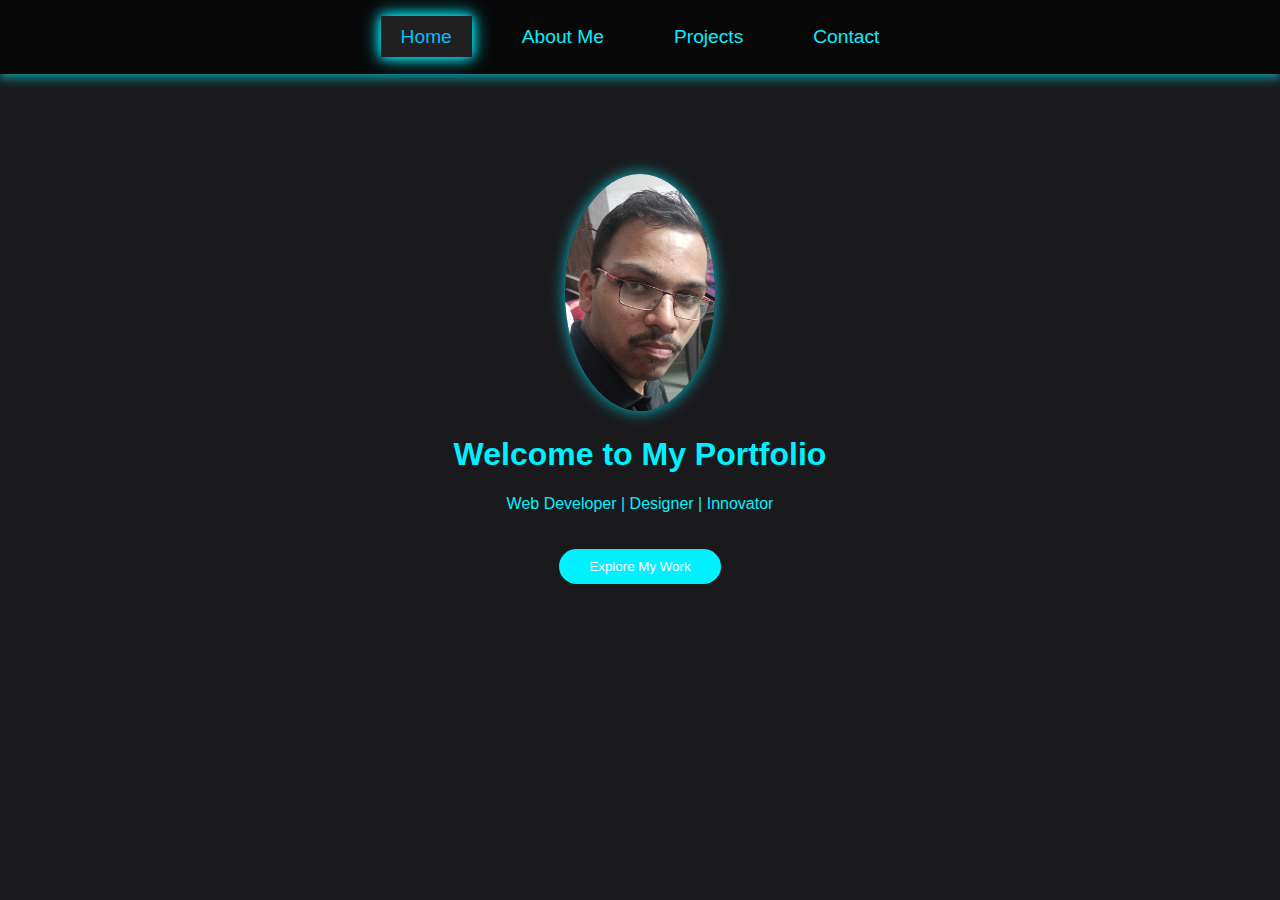
<file: PRODIGY_WD_04/index.html>
<!DOCTYPE html>
<html lang="en">
<head>
    <meta charset="UTF-8">
    <meta name="viewport" content="width=device-width, initial-scale=1.0">
    <title>Home - My Portfolio</title>
    <link rel="stylesheet" href="style.css">
</head>
<body>
    <!-- Navigation Bar -->
    <header class="sticky-header">
        <nav>
            <ul>
                <li><a href="index.html" class="active">Home</a></li>
                <li><a href="about.html">About Me</a></li>
                <li><a href="projects.html">Projects</a></li>
                <li><a href="contact.html">Contact</a></li>
            </ul>
        </nav>
    </header>

    <main>
        <section class="hero">
            <img src="my photo.jpeg" alt="Your Photo" class="profile-photo">
            <h1>Welcome to My Portfolio</h1>
            <p>Web Developer | Designer | Innovator</p>
            <a href="projects.html">
                <button class="cta-button">Explore My Work</button>
            </a>
        </section>
    </main>

    <script src="script.js"></script>
</body>
</html>
</file>
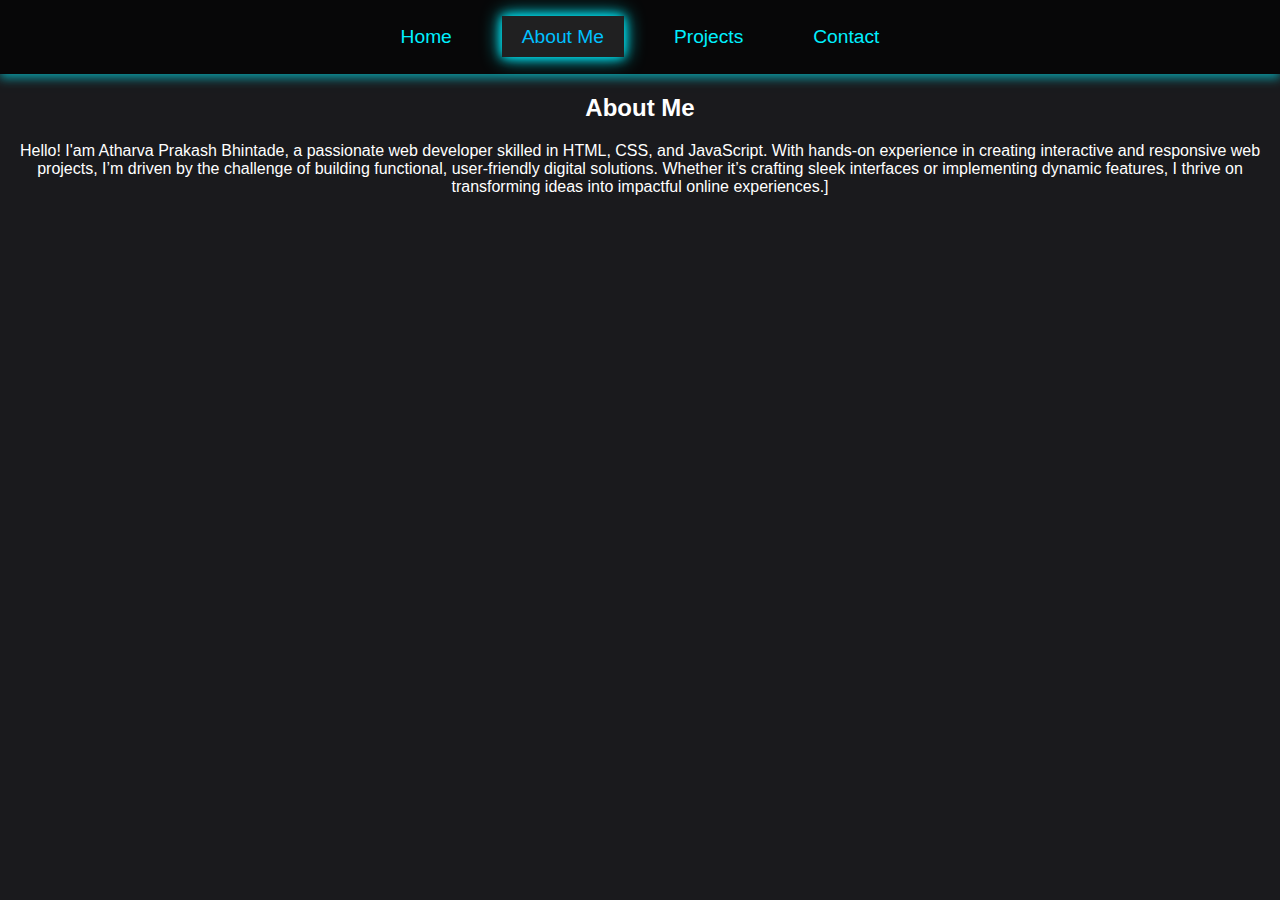
<file: PRODIGY_WD_04/about.html>
<!DOCTYPE html>
<html lang="en">
<head>
    <meta charset="UTF-8">
    <meta name="viewport" content="width=device-width, initial-scale=1.0">
    <title>About Me - My Portfolio</title>
    <link rel="stylesheet" href="style.css">
</head>
<body>
    <header class="sticky-header">
        <nav>
            <ul>
                <li><a href="index.html">Home</a></li>
                <li><a href="about.html" class="active">About Me</a></li>
                <li><a href="projects.html">Projects</a></li>
                <li><a href="contact.html">Contact</a></li>
            </ul>
        </nav>
    </header>

    <main>
        <section class="about-section">
            <h2><center>About Me</center></h2>
            <p><center>Hello! I'am Atharva Prakash Bhintade, a passionate web developer skilled in HTML, CSS, and JavaScript. With hands-on experience in creating interactive and responsive web projects, I’m driven by the challenge of building functional, user-friendly digital solutions. Whether it’s crafting sleek interfaces or implementing dynamic features, I thrive on transforming ideas into impactful online experiences.]</center></p>
        </section>
    </main>
</body>
</html>
</file>
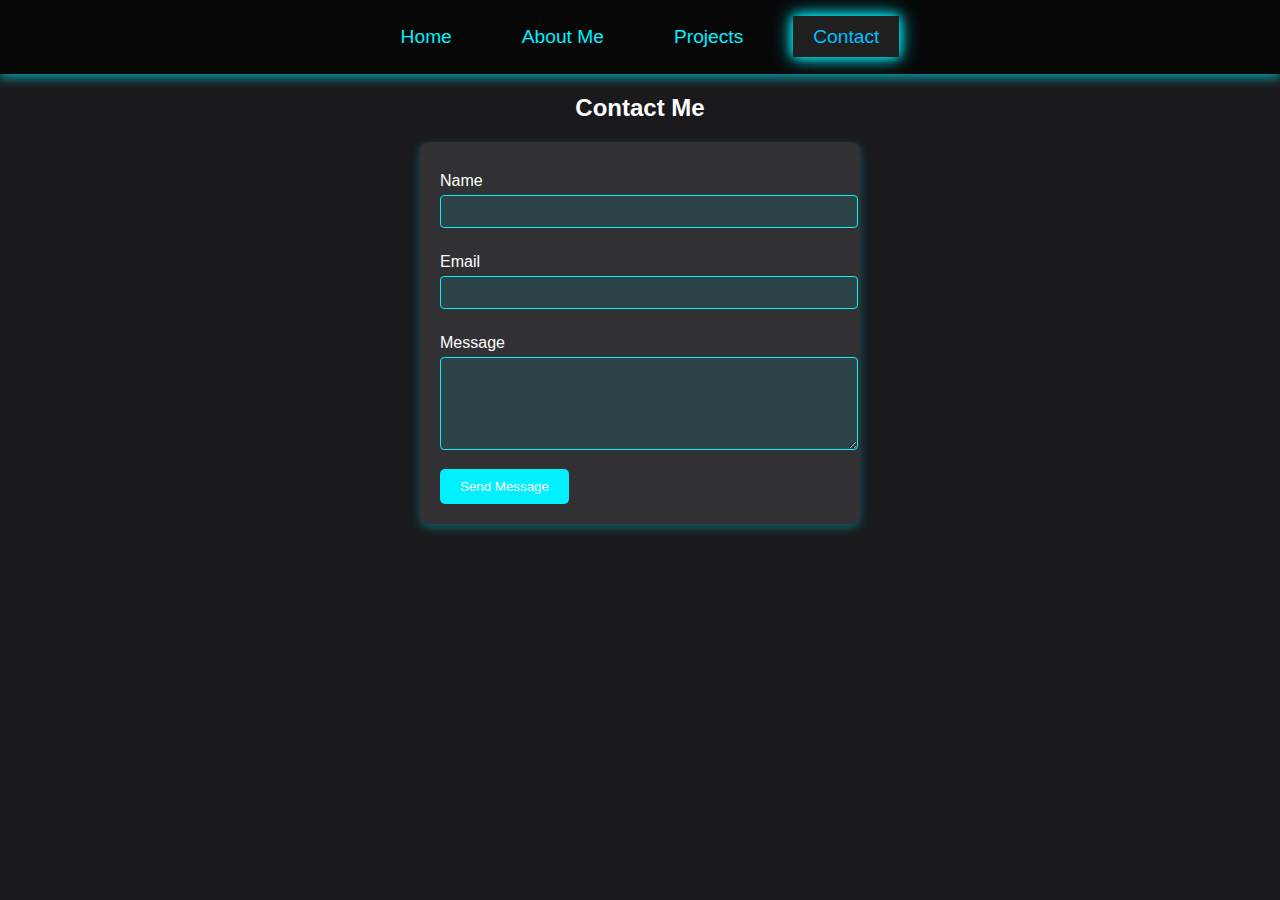
<file: PRODIGY_WD_04/contact.html>
<!DOCTYPE html>
<html lang="en">
<head>
    <meta charset="UTF-8">
    <meta name="viewport" content="width=device-width, initial-scale=1.0">
    <title>Contact - My Portfolio</title>
    <link rel="stylesheet" href="style.css">
</head>
<body>
    <header class="sticky-header">
        <nav>
            <ul>
                <li><a href="index.html">Home</a></li>
                <li><a href="about.html">About Me</a></li>
                <li><a href="projects.html">Projects</a></li>
                <li><a href="contact.html" class="active">Contact</a></li>
            </ul>
        </nav>
    </header>

    <main>
        <section class="contact-section">
            <h2><center>Contact Me</center></h2>
            <form action="#" method="post" class="contact-form">
                <label for="name">Name</label>
                <input type="text" id="name" name="name" required>

                <label for="email">Email</label>
                <input type="email" id="email" name="email" required>

                <label for="message">Message</label>
                <textarea id="message" name="message" rows="5" required></textarea>

                <button type="submit" class="submit-button">Send Message</button>
            </form>
        </section>
    </main>
</body>
</html>
</file>
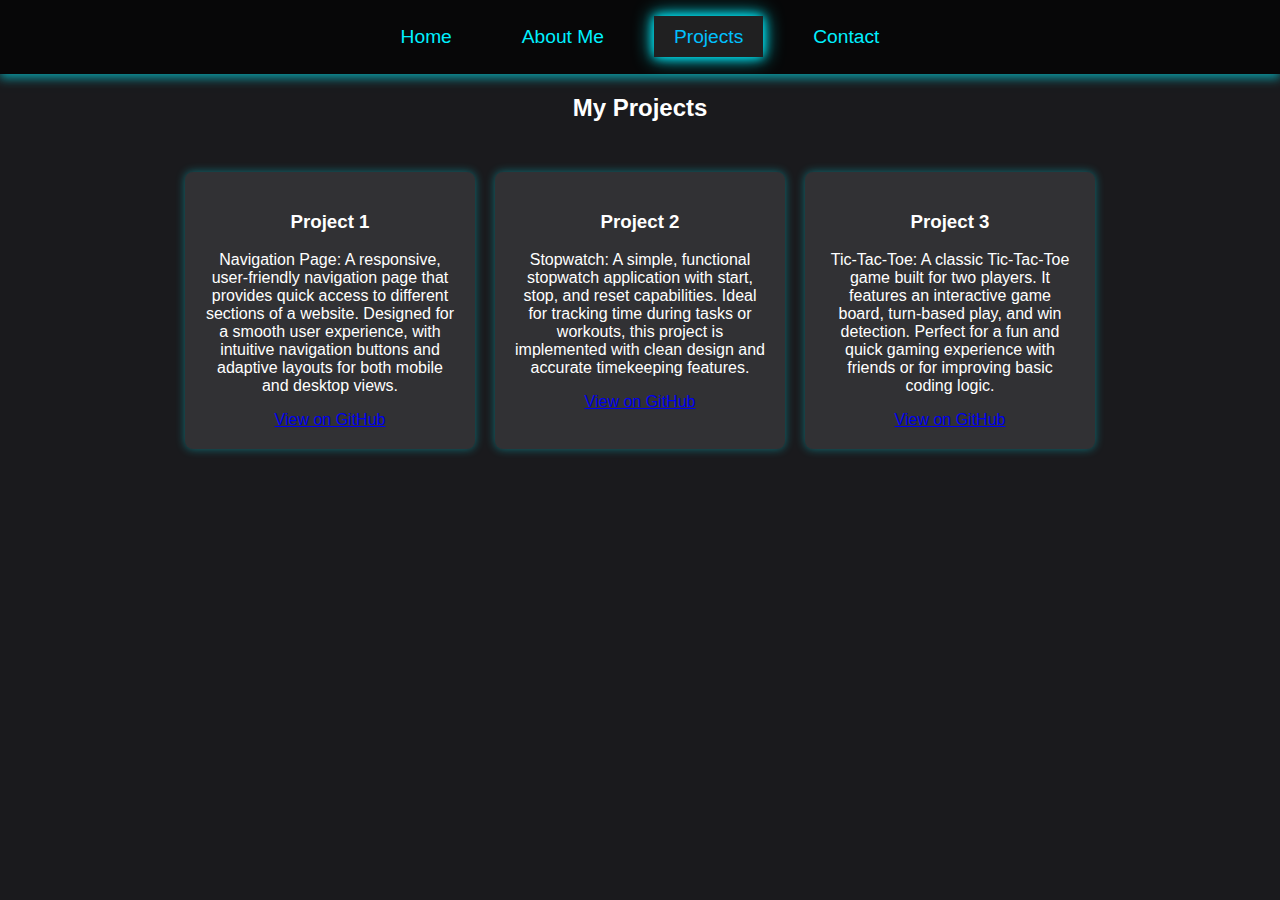
<file: PRODIGY_WD_04/projects.html>
<!DOCTYPE html>
<html lang="en">
<head>
    <meta charset="UTF-8">
    <meta name="viewport" content="width=device-width, initial-scale=1.0">
    <title>Projects - My Portfolio</title>
    <link rel="stylesheet" href="style.css">
</head>
<body>
    <header class="sticky-header">
        <nav>
            <ul>
                <li><a href="index.html">Home</a></li>
                <li><a href="about.html">About Me</a></li>
                <li><a href="projects.html" class="active">Projects</a></li>
                <li><a href="contact.html">Contact</a></li>
            </ul>
        </nav>
    </header>

    <main>
        <section class="projects-section">
            <h2><center>My Projects</center></h2>
            <div class="projects-grid">
                <div class="project-card">
                    <h3>Project 1</h3>

                    <p>Navigation Page: A responsive, user-friendly navigation page that provides quick access to different sections of a website. Designed for a smooth user experience, with intuitive navigation buttons and adaptive layouts for both mobile and desktop views.</p>
                    
                    <a href="https://github.com/Atharva252/PRODIGY_WD_01" class="project-link">View on GitHub</a>
                </div>
                <div class="project-card">
                    <h3>Project 2</h3>
                    <p>Stopwatch: A simple, functional stopwatch application with start, stop, and reset capabilities. Ideal for tracking time during tasks or workouts, this project is implemented with clean design and accurate timekeeping features.</p>
                    <a href="https://github.com/Atharva252/PROODIGY_WD_02" class="project-link">View on GitHub</a>
                </div>
                <div class="project-card">
                    <h3>Project 3</h3>
                    <p>Tic-Tac-Toe: A classic Tic-Tac-Toe game built for two players. It features an interactive game board, turn-based play, and win detection. Perfect for a fun and quick gaming experience with friends or for improving basic coding logic.</p>
                    <a href="https://github.com/Atharva252/PRODIGY_WD_3" class="project-link">View on GitHub</a>
                </div>
                
            </div>
        </section>
    </main>
</body>
</html>
</file>
<file: PRODIGY_WD_04/style.css>
/* Global Styles */
body {
    font-family: Arial, sans-serif;
    margin: 0;
    background: #1a1a1d;
    color: #ffffff;
}

/* Sticky Navigation Bar */
.sticky-header {
    position: sticky;
    top: 0;
    width: 100%;
    background: rgba(0, 0, 0, 0.7);
    padding: 10px 0;
    box-shadow: 0 4px 10px rgba(0, 240, 255, 0.6);
}

.sticky-header nav ul {
    list-style: none;
    display: flex;
    justify-content: center;
    padding: 0;
}

.sticky-header nav ul li {
    margin: 0 15px;
}

.sticky-header nav ul li a {
    color: #00f0ff;
    font-size: 1.2rem;
    text-decoration: none;
    padding: 10px 20px;
    transition: all 0.3s ease;
}

.sticky-header nav ul li a:hover,
.sticky-header nav ul li a.active {
    color: #00c0ff;
    background: rgba(255, 255, 255, 0.1);
    box-shadow: 0 0 10px #00f0ff, 0 0 20px #00f0ff;
}

/* Hero Section */
.hero {
    text-align: center;
    color: #00f0ff;
    padding-top: 100px;
}

.profile-photo {
    width: 150px;
    border-radius: 50%;
    box-shadow: 0 0 15px rgba(0, 240, 255, 0.8);
}

.cta-button {
    margin-top: 20px;
    padding: 10px 30px;
    background: #00f0ff;
    color: #fff;
    border: none;
    border-radius: 30px;
    cursor: pointer;
    transition: all 0.3s ease;
}

/* Contact Form */
.contact-form {
    width: 400px;
    background: rgba(255, 255, 255, 0.1);
    padding: 20px;
    border-radius: 8px;
    margin: 0 auto;
    box-shadow: 0 4px 10px rgba(0, 240, 255, 0.3);
    text-align: left;
}

.contact-form label {
    display: block;
    margin: 10px 0 5px;
}

.contact-form input,
.contact-form textarea {
    width: 100%;
    padding: 8px;
    margin-bottom: 15px;
    background: rgba(0, 240, 255, 0.1);
    color: #fff;
    border: 1px solid #00f0ff;
    border-radius: 4px;
}

.submit-button {
    background-color: #00f0ff;
    color: #fff;
    border: none;
    padding: 10px 20px;
    border-radius: 5px;
    cursor: pointer;
    transition: background-color 0.3s, transform 0.3s;
}

.submit-button:hover {
    background-color: #00c0ff;
    transform: scale(1.1);
}

/* Project Cards */
.projects-grid {
    display: flex;
    justify-content: center;
    gap: 20px;
    padding: 30px;
}

.project-card {
    width: 250px;
    background: rgba(255, 255, 255, 0.1);
    padding: 20px;
    border-radius: 8px;
    text-align: center;
    box-shadow: 0 0 10px rgba(0, 240, 255, 0.4);
    transition: transform 0.3s;
}

.project-card:hover {
    transform: scale(1.05);
}
</file>
